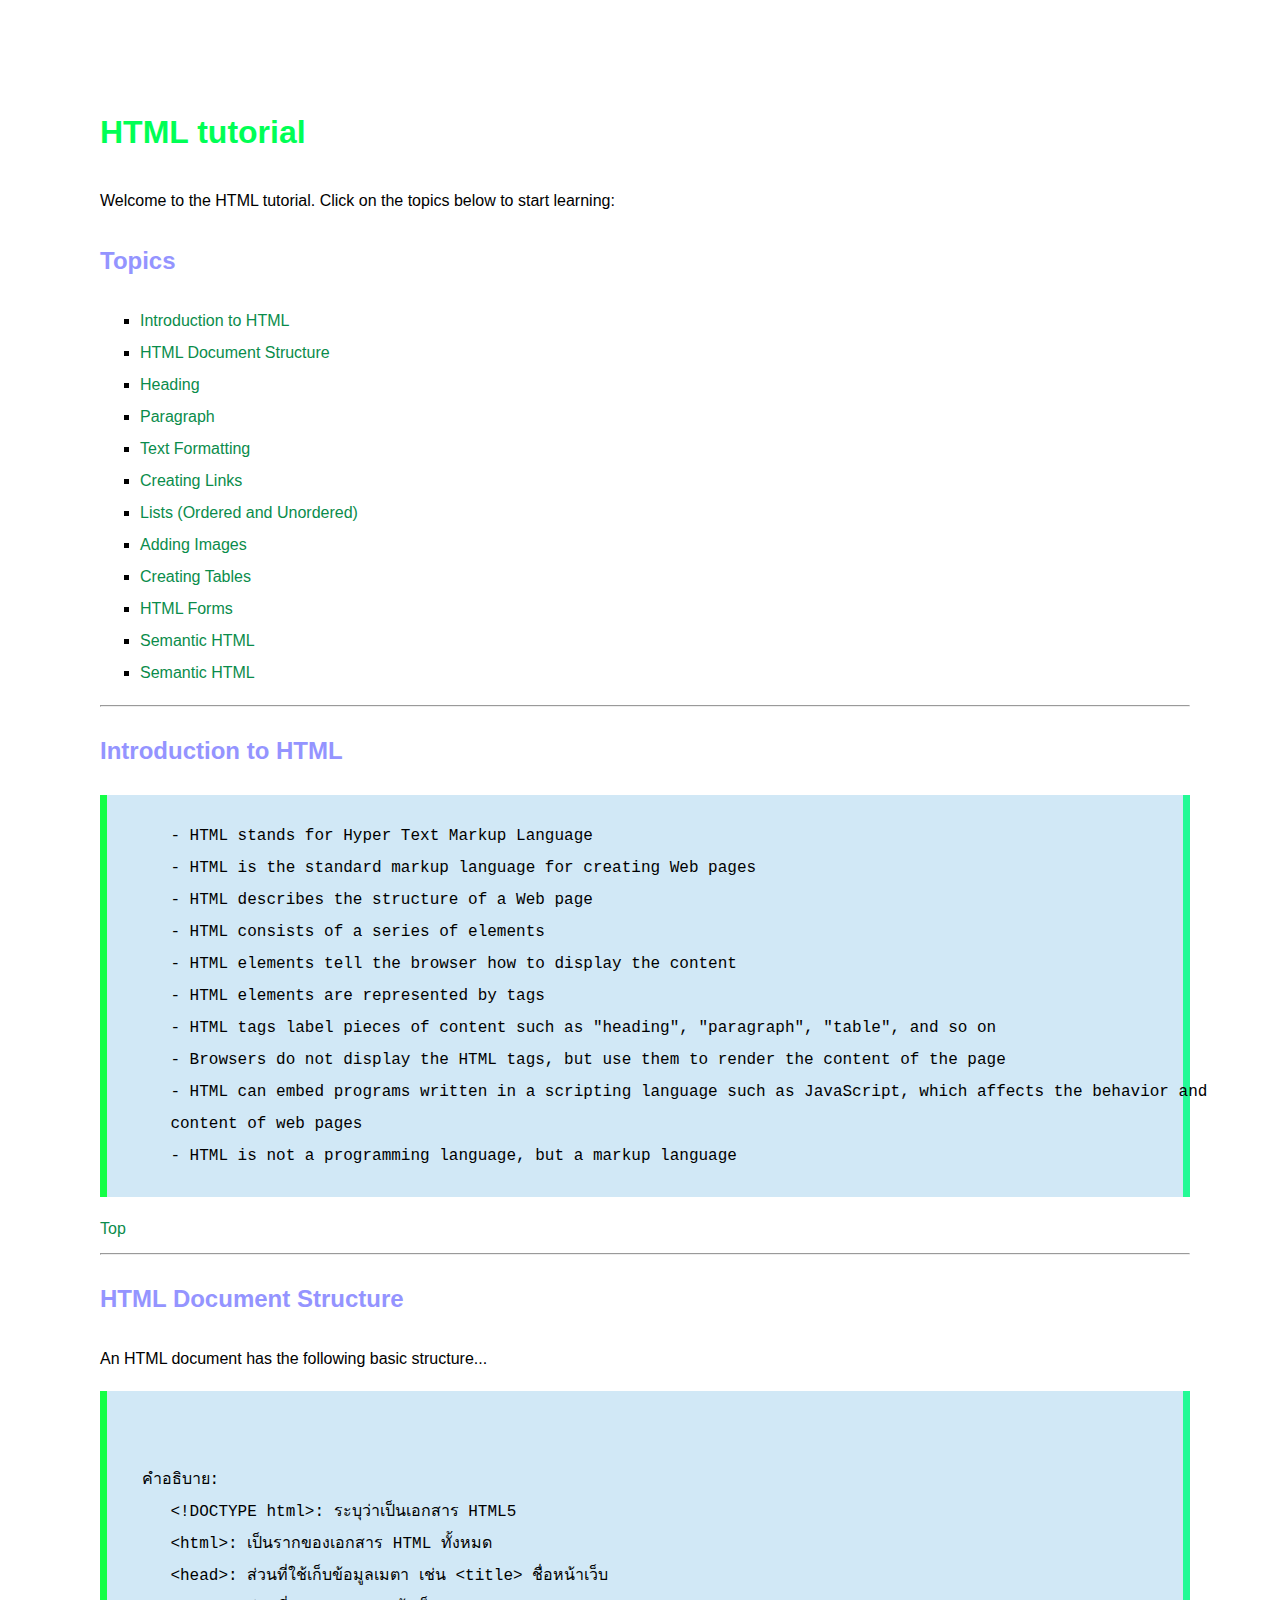
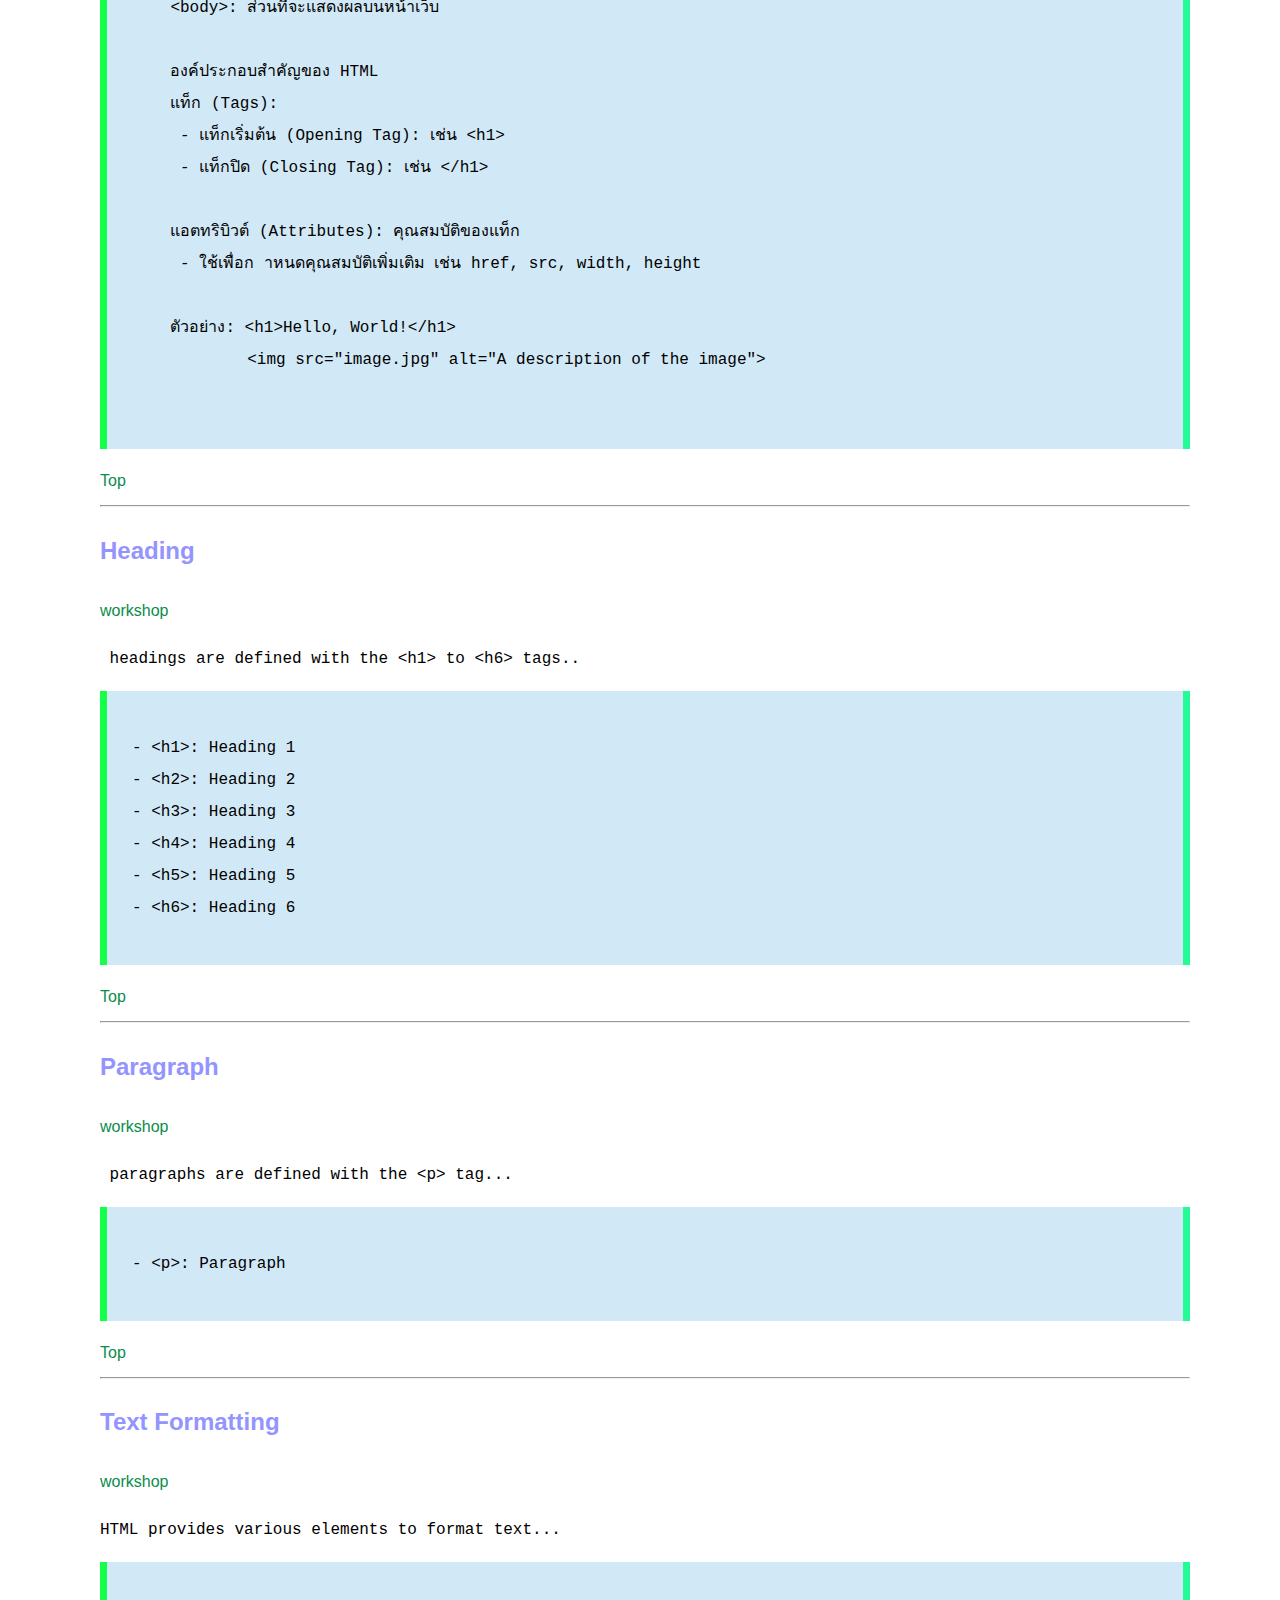
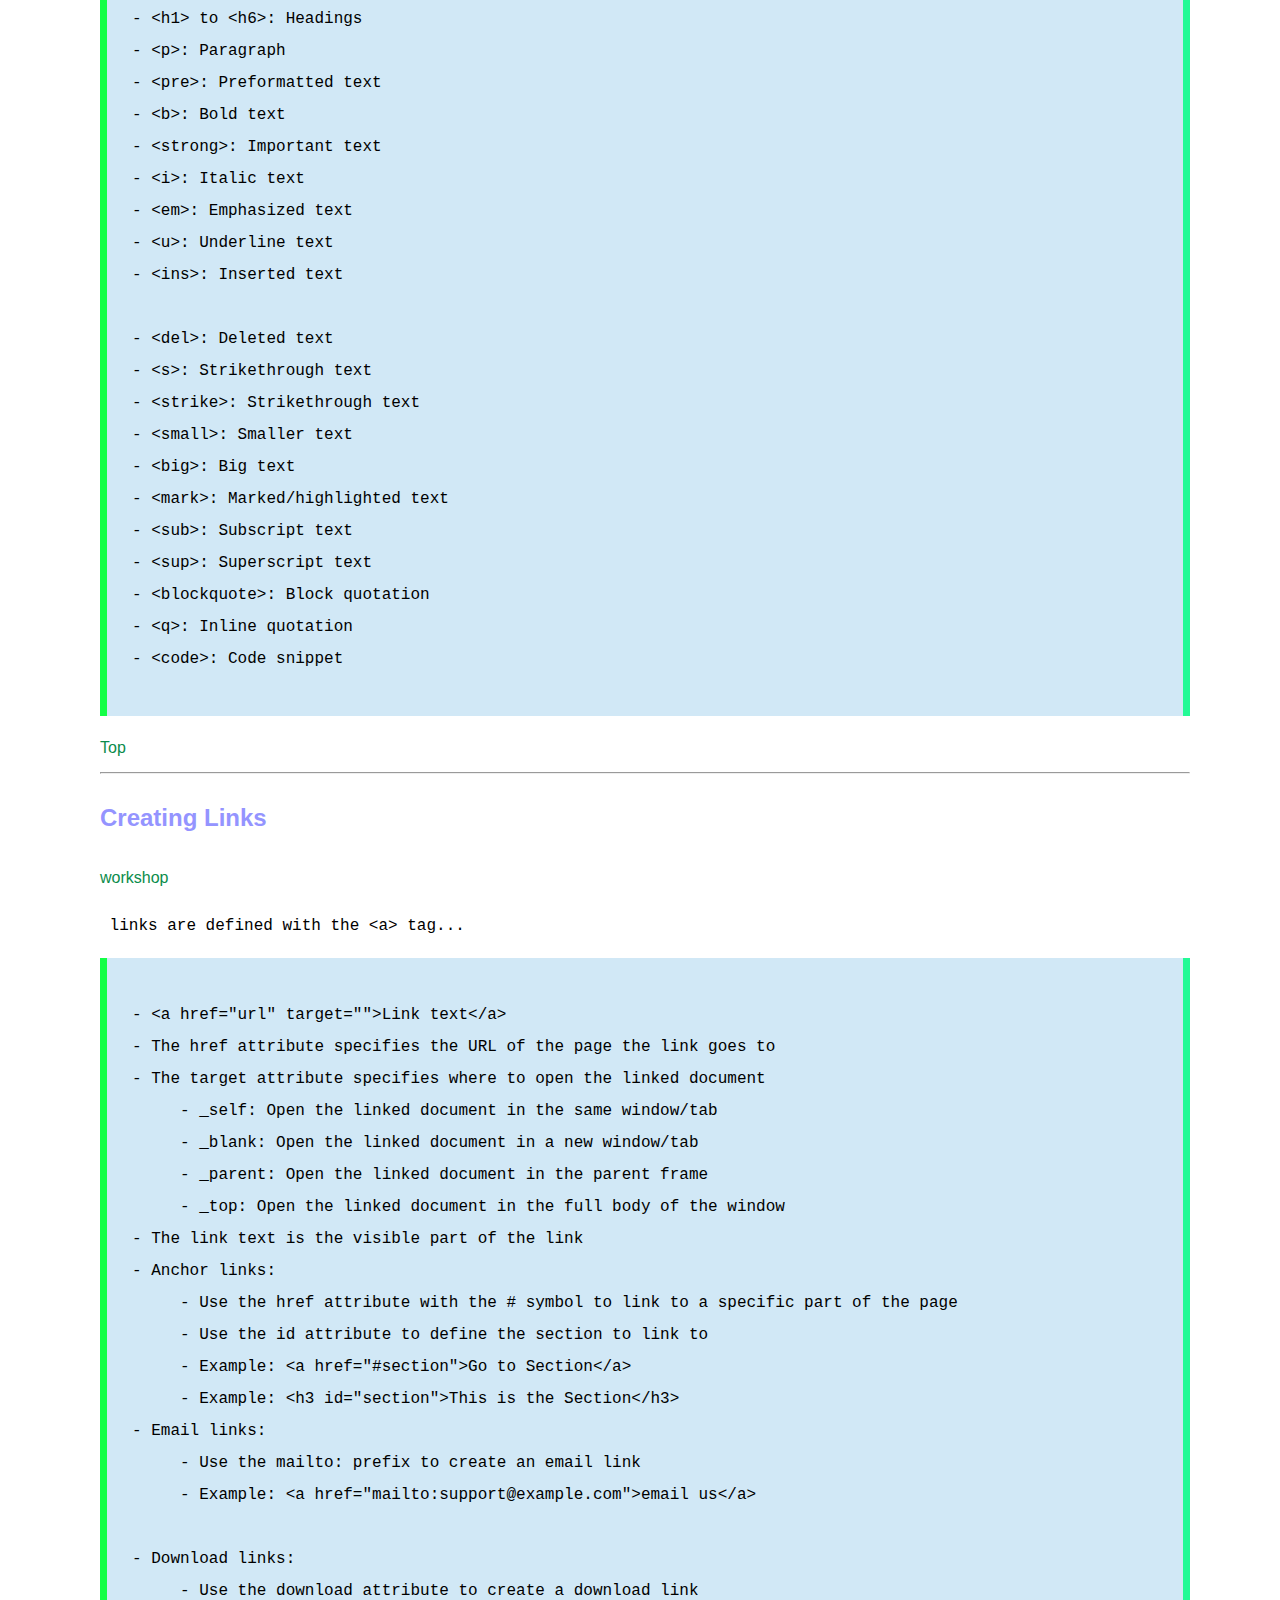
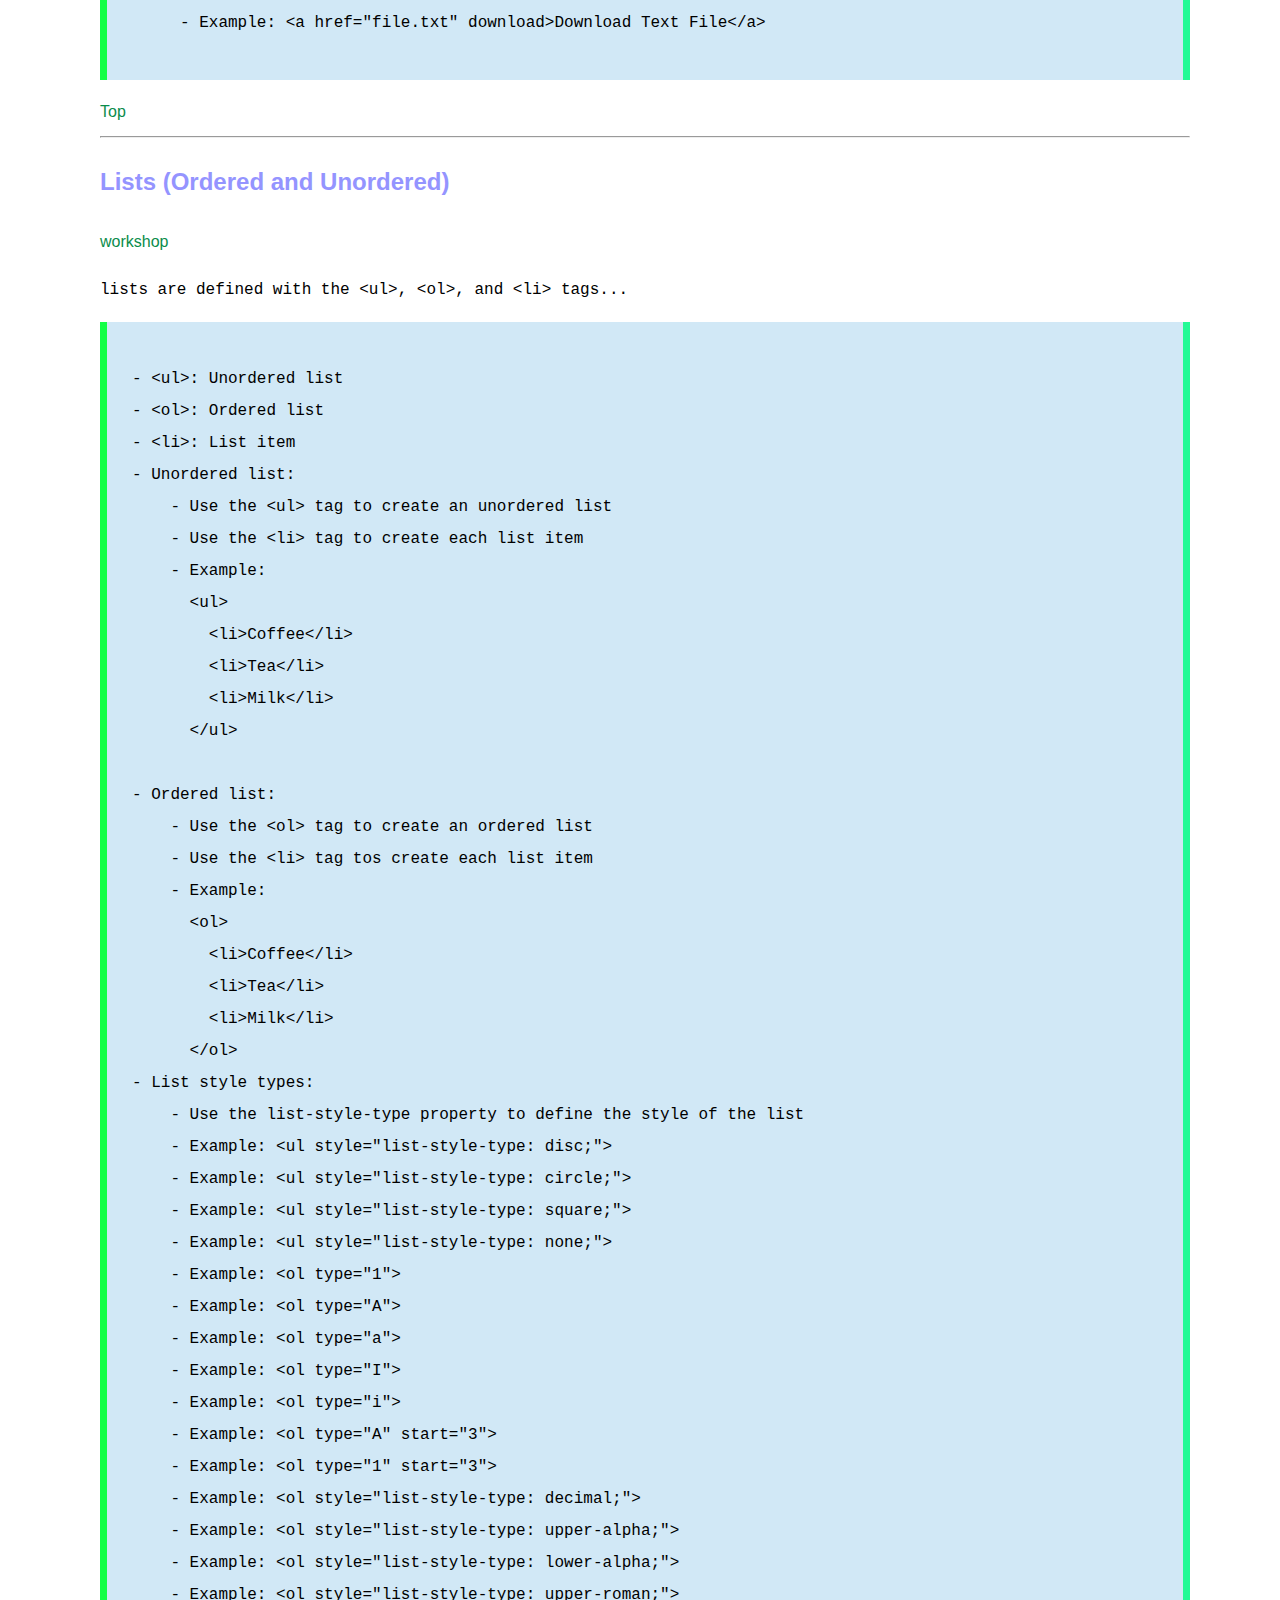
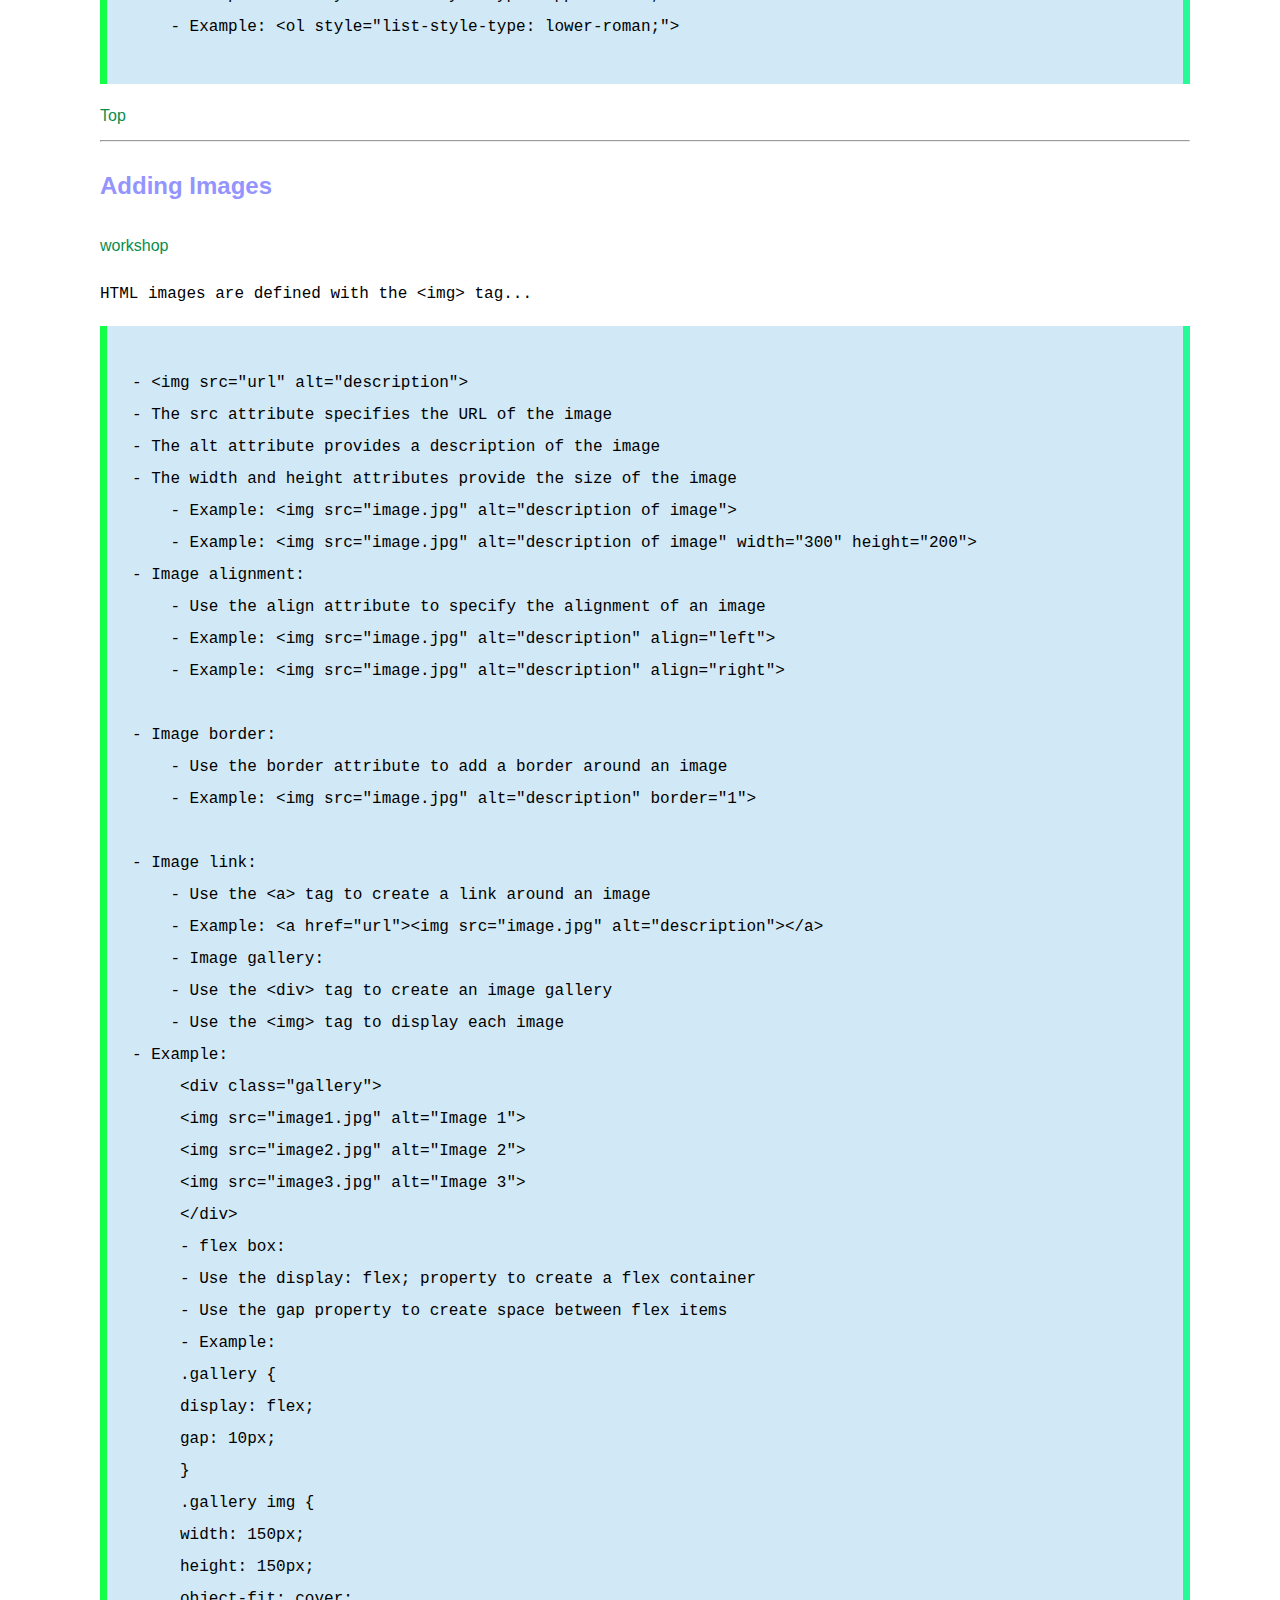
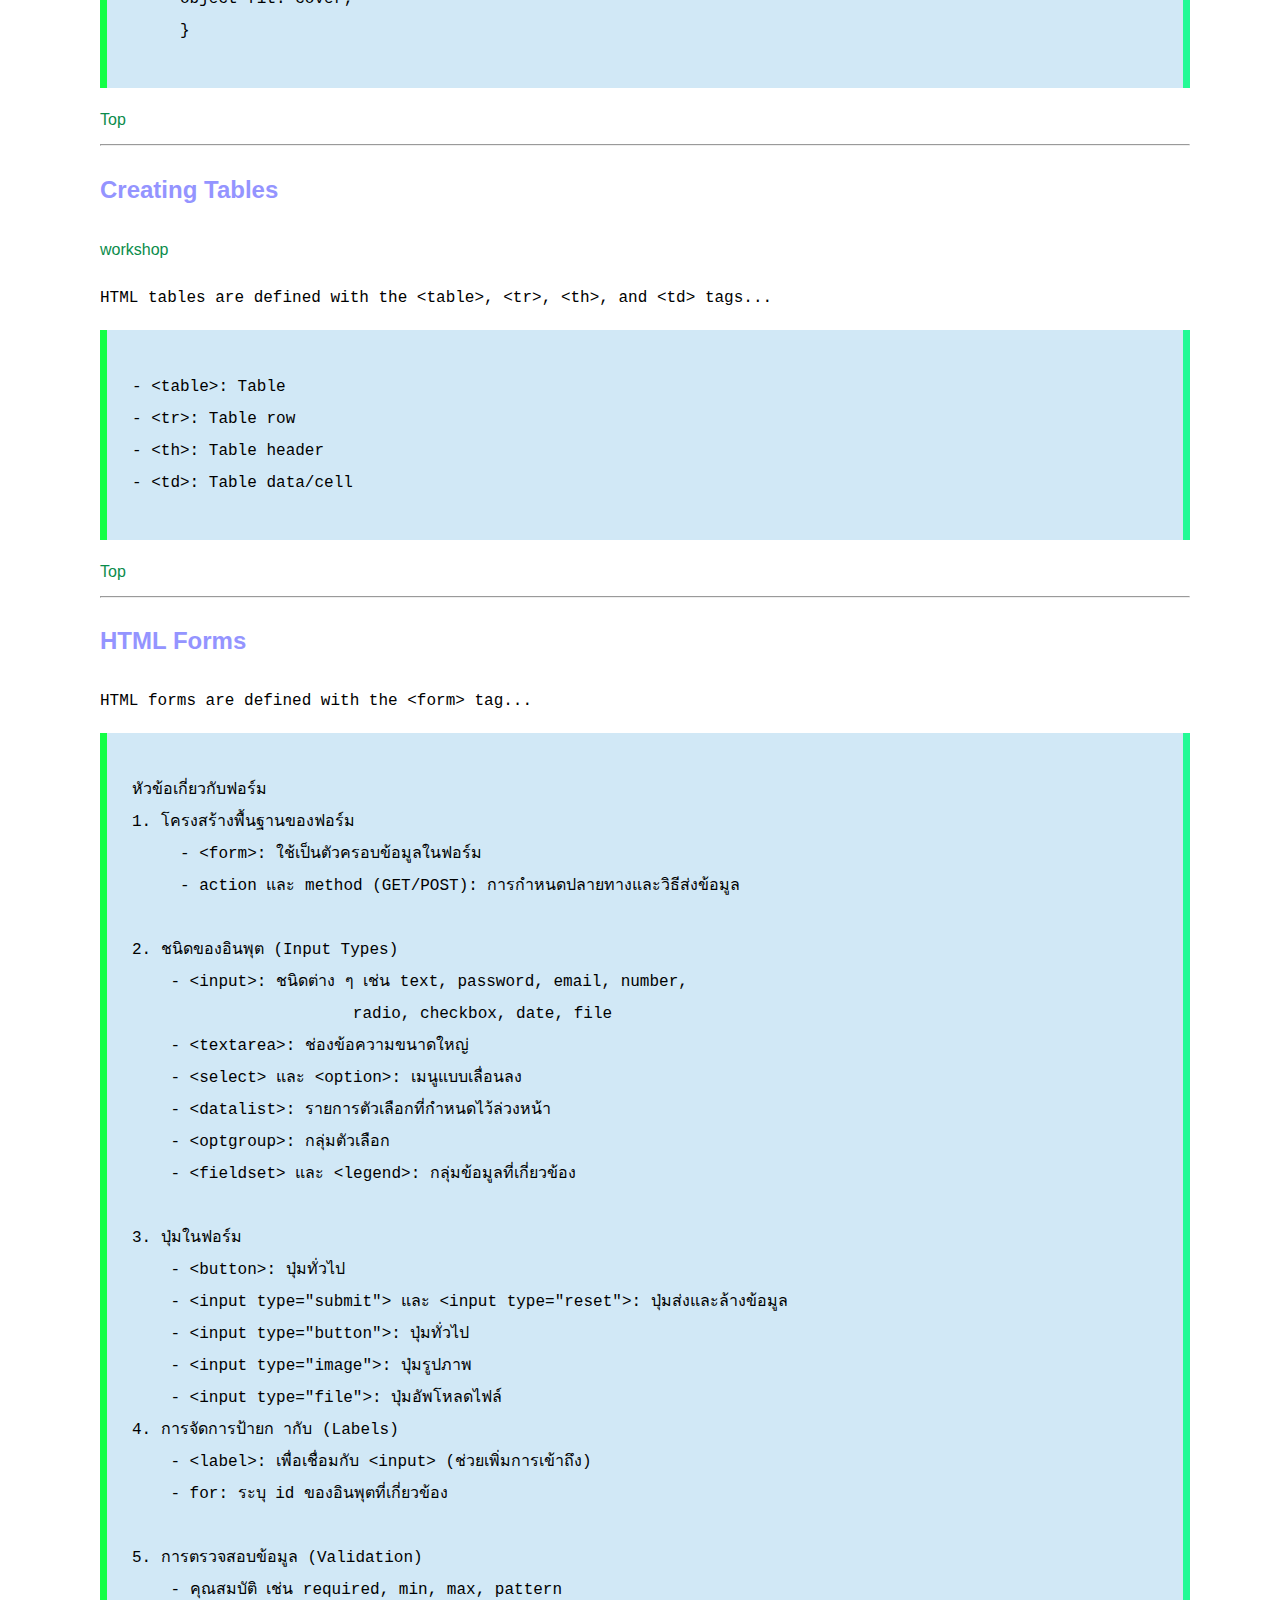
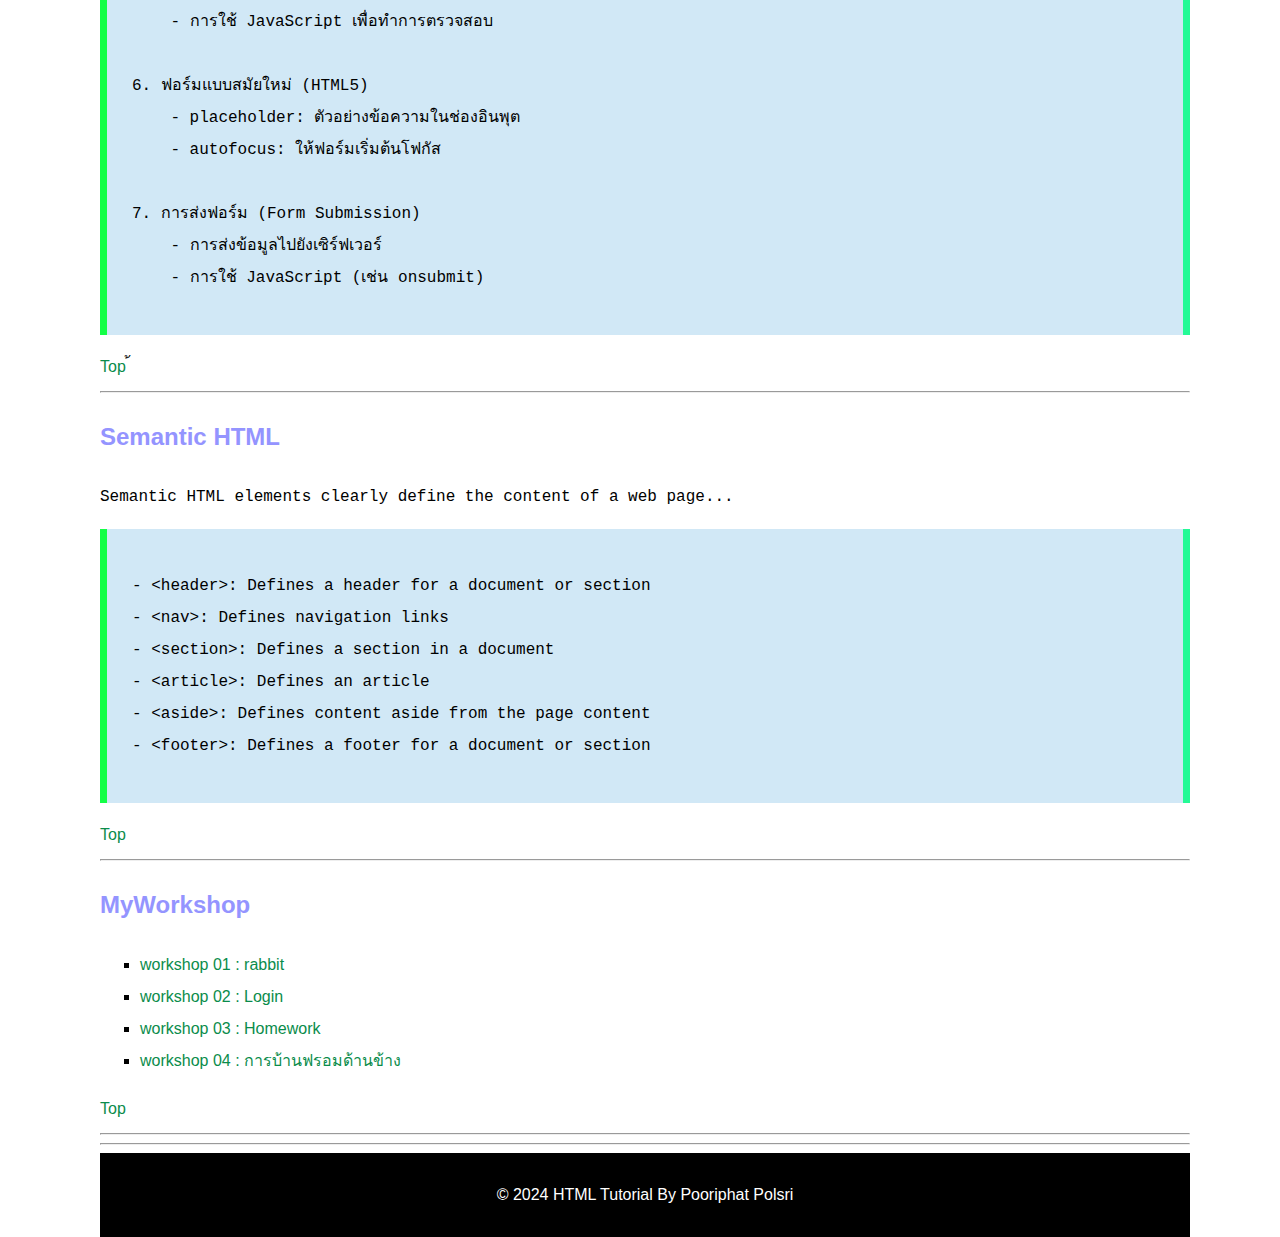
<file: index.html>
<!DOCTYPE html>
<html lang="en">
<head>
    <meta charset="UTF-8">
    <meta name="viewport" content="width=device-width, initial-scale=1.0">
    <title>HTML Tutorials</title>
    <style>
        body {
            font-family :'Segoe UI', Tahoma, Geneva, Verdana, sans-serif;
            margin: 100px 90px 0 100px;
            font-size: 16px; 
            line-height: 2;
        }
        h1{
            color:hsl(140, 100%, 50%);
        }
        h2{
            color:hsl(240, 100%, 79%);
        }
        ul{
            list-style-type: square;
        }
        a{
            text-decoration: none;
            color: hwb(150 4% 45%);
        }
        a:hover {
            text-decoration: underline;
            color: hsl(155, 100%, 58%); 
        }
        pre {
            background-color: rgba(122, 190, 230, 0.349);
            border-left: #14ff47 7px solid; 
            border-right: #24fa96 7px solid; 
            padding: 25px;
        }
        footer{
            background-color: black;
            color:white;
            text-align: center;
            padding-top: 10px;
            padding-bottom :10px;
            font-size: 16px; 
        }
    </style>
</head>
<body>
    <!-- main menu -->
    <h1 style="">HTML tutorial</h1>
    <p>Welcome to the HTML tutorial. Click on the topics below to start learning:</p>
    <h2>Topics</h2>
    <ul>
        <li><a href="#Introduction">Introduction to HTML</a></li>
        <li><a href="#Structure">HTML Document Structure</a></li>
        <li><a href="#Heading">Heading</a></li>
        <li><a href="#Paragraph">Paragraph</a></li>
        <li><a href="#Text_Formatting">Text Formatting</a></li>
        <li><a href="#Creating_Links">Creating Links</a></li>
        <li><a href="#Lists">Lists (Ordered and Unordered)</a></li>
        <li><a href="#Adding">Adding Images</a></li>
        <li><a href="#Creating_Tables">Creating Tables</a></li>
        <li><a href="#HTML">HTML Forms</a></li>
        <li><a href="#Semantic">Semantic HTML</a></li>
        <li><a href="#Myworkshop">Semantic HTML</a></li>
    </ul>
    <hr>
    <!-- Section 1 -->
     <h2 id="Introduction">Introduction to HTML </h2>
    <pre>
    - HTML stands for Hyper Text Markup Language
    - HTML is the standard markup language for creating Web pages
    - HTML describes the structure of a Web page
    - HTML consists of a series of elements
    - HTML elements tell the browser how to display the content
    - HTML elements are represented by tags
    - HTML tags label pieces of content such as "heading", "paragraph", "table", and so on
    - Browsers do not display the HTML tags, but use them to render the content of the page
    - HTML can embed programs written in a scripting language such as JavaScript, which affects the behavior and 
    content of web pages
    - HTML is not a programming language, but a markup language </pre>
    <a href="#">Top</a>
    <hr>
    <!-- Section 2 -->
        <h2 id="Structure">HTML Document Structure</h2>
        <p>An HTML document has the following basic structure... </p>
    <pre><xmp>
 คำอธิบาย: 
    <!DOCTYPE html>: ระบุว่าเป็นเอกสาร HTML5 
    <html>: เป็นรากของเอกสาร HTML ทั้งหมด 
    <head>: ส่วนที่ใช้เก็บข้อมูลเมตา เช่น <title> ชื่อหน้าเว็บ 
    <body>: ส่วนที่จะแสดงผลบนหน้าเว็บ 
 
    องค์ประกอบสำคัญของ HTML 
    แท็ก (Tags): 
     - แท็กเริ่มต้น (Opening Tag): เช่น <h1> 
     - แท็กปิด (Closing Tag): เช่น </h1> 
 
    แอตทริบิวต์ (Attributes): คุณสมบัติของแท็ก 
     - ใช้เพื่อก าหนดคุณสมบัติเพิ่มเติม เช่น href, src, width, height 
      
    ตัวอย่าง: <h1>Hello, World!</h1> 
            <img src="image.jpg" alt="A description of the image">   
    </xmp></pre>
    <a href="#">Top</a>
    <hr>

<!-- Section 3 -->
<h2 id="Heading">Heading</h2>
<a href="W03_01_heading.html">workshop</a>
<p><xmp> headings are defined with the <h1> to <h6> tags..</xmp></p>

<pre><xmp>- <h1>: Heading 1
- <h2>: Heading 2
- <h3>: Heading 3
- <h4>: Heading 4
- <h5>: Heading 5
- <h6>: Heading 6</xmp></pre>
<a href="#">Top</a>
<hr>

<!-- Section 4 -->
<h2 id="Paragraph">Paragraph</h2>
<a href="">workshop</a>
<p><xmp> paragraphs are defined with the <p> tag...</xmp></p>
 <pre><xmp>- <p>: Paragraph</xmp></pre>
 <a href="#">Top</a>
<hr>

<!-- Section 5 -->
 <h2 id="Text_Formatting">Text Formatting</h2>
<a href="W04_01_formatting.html">workshop</a>
<p><xmp>HTML provides various elements to format text...</xmp></p>
 
<pre><xmp>- <h1> to <h6>: Headings
- <p>: Paragraph
- <pre>: Preformatted text
- <b>: Bold text
- <strong>: Important text      
- <i>: Italic text
- <em>: Emphasized text
- <u>: Underline text
- <ins>: Inserted text

- <del>: Deleted text
- <s>: Strikethrough text
- <strike>: Strikethrough text
- <small>: Smaller text
- <big>: Big text
- <mark>: Marked/highlighted text
- <sub>: Subscript text
- <sup>: Superscript text
- <blockquote>: Block quotation
- <q>: Inline quotation
- <code>: Code snippet</xmp></pre>
<a href="#">Top</a>
<hr>

<!-- Section 6 -->
<h2 id="Creating_Links">Creating Links</h2>
<a href="W05_01_Link.html">workshop</a>
<p><xmp> links are defined with the <a> tag...</xmp></p>
 <pre><xmp>- <a href="url" target="">Link text</a>
- The href attribute specifies the URL of the page the link goes to
- The target attribute specifies where to open the linked document
     - _self: Open the linked document in the same window/tab
     - _blank: Open the linked document in a new window/tab
     - _parent: Open the linked document in the parent frame
     - _top: Open the linked document in the full body of the window
- The link text is the visible part of the link
- Anchor links:
     - Use the href attribute with the # symbol to link to a specific part of the page
     - Use the id attribute to define the section to link to
     - Example: <a href="#section">Go to Section</a>
     - Example: <h3 id="section">This is the Section</h3>
- Email links:
     - Use the mailto: prefix to create an email link
     - Example: <a href="mailto:support@example.com">email us</a>

- Download links:
     - Use the download attribute to create a download link
     - Example: <a href="file.txt" download>Download Text File</a></xmp></pre>
<a href="#">Top</a>
<hr>

<!-- Section 7 -->
 <h2 id="Lists">Lists (Ordered and Unordered)</h2>
<a href="W06_01_">workshop</a>
<p><xmp>lists are defined with the <ul>, <ol>, and <li> tags...</xmp></p>
 <pre><xmp>- <ul>: Unordered list
- <ol>: Ordered list
- <li>: List item
- Unordered list:
    - Use the <ul> tag to create an unordered list
    - Use the <li> tag to create each list item
    - Example:
      <ul>
        <li>Coffee</li>
        <li>Tea</li>
        <li>Milk</li>
      </ul>

- Ordered list:
    - Use the <ol> tag to create an ordered list
    - Use the <li> tag tos create each list item
    - Example:
      <ol>
        <li>Coffee</li>
        <li>Tea</li>
        <li>Milk</li>
      </ol>
- List style types:
    - Use the list-style-type property to define the style of the list
    - Example: <ul style="list-style-type: disc;">
    - Example: <ul style="list-style-type: circle;">
    - Example: <ul style="list-style-type: square;">
    - Example: <ul style="list-style-type: none;">
    - Example: <ol type="1">
    - Example: <ol type="A">
    - Example: <ol type="a">
    - Example: <ol type="I">
    - Example: <ol type="i">
    - Example: <ol type="A" start="3">
    - Example: <ol type="1" start="3">
    - Example: <ol style="list-style-type: decimal;">
    - Example: <ol style="list-style-type: upper-alpha;">
    - Example: <ol style="list-style-type: lower-alpha;">
    - Example: <ol style="list-style-type: upper-roman;">
    - Example: <ol style="list-style-type: lower-roman;"></xmp></pre>
<a href="#">Top</a>
<hr>

<!-- Section 8 -->
 <h2 id="Adding">Adding Images</h2>
<a href="W07_image.html">workshop</a>
<p><xmp>HTML images are defined with the <img> tag...</xmp></p>
<pre><xmp>- <img src="url" alt="description">
- The src attribute specifies the URL of the image
- The alt attribute provides a description of the image
- The width and height attributes provide the size of the image
    - Example: <img src="image.jpg" alt="description of image">
    - Example: <img src="image.jpg" alt="description of image" width="300" height="200">
- Image alignment:
    - Use the align attribute to specify the alignment of an image
    - Example: <img src="image.jpg" alt="description" align="left">
    - Example: <img src="image.jpg" alt="description" align="right">
     
- Image border:
    - Use the border attribute to add a border around an image
    - Example: <img src="image.jpg" alt="description" border="1">
     
- Image link:
    - Use the <a> tag to create a link around an image
    - Example: <a href="url"><img src="image.jpg" alt="description"></a>
    - Image gallery:
    - Use the <div> tag to create an image gallery
    - Use the <img> tag to display each image
- Example:
     <div class="gallery">
     <img src="image1.jpg" alt="Image 1">
     <img src="image2.jpg" alt="Image 2">
     <img src="image3.jpg" alt="Image 3">
     </div>
     - flex box:
     - Use the display: flex; property to create a flex container
     - Use the gap property to create space between flex items
     - Example:
     .gallery {
     display: flex;
     gap: 10px;
     }
     .gallery img {
     width: 150px;
     height: 150px;
     object-fit: cover;
     }</xmp></pre>

<a href="#">Top</a>
<hr>

<!-- Section 9 -->
 <h2 id="Creating_Tables">Creating Tables</h2>
<a href="">workshop</a>
<p><xmp>HTML tables are defined with the <table>, <tr>, <th>, and <td> tags...</xmp></p>
 <pre><xmp>- <table>: Table
- <tr>: Table row
- <th>: Table header
- <td>: Table data/cell</xmp></pre>
<a href="#">Top</a>
<hr>

<!-- Section 10 -->
<h2 id="HTML">HTML Forms</h2>
<p><xmp>HTML forms are defined with the <form> tag...</xmp></p>
 <pre><xmp>หัวข้อเกี่ยวกับฟอร์ม
1. โครงสร้างพื้นฐานของฟอร์ม
     - <form>: ใช้เป็นตัวครอบข้อมูลในฟอร์ม
     - action และ method (GET/POST): การกำหนดปลายทางและวิธีส่งข้อมูล

2. ชนิดของอินพุต (Input Types)
    - <input>: ชนิดต่าง ๆ เช่น text, password, email, number,
                       radio, checkbox, date, file
    - <textarea>: ช่องข้อความขนาดใหญ่
    - <select> และ <option>: เมนูแบบเลื่อนลง
    - <datalist>: รายการตัวเลือกที่กำหนดไว้ล่วงหน้า
    - <optgroup>: กลุ่มตัวเลือก
    - <fieldset> และ <legend>: กลุ่มข้อมูลที่เกี่ยวข้อง

3. ปุ่มในฟอร์ม
    - <button>: ปุ่มทั่วไป
    - <input type="submit"> และ <input type="reset">: ปุ่มส่งและล้างข้อมูล
    - <input type="button">: ปุ่มทั่วไป
    - <input type="image">: ปุ่มรูปภาพ
    - <input type="file">: ปุ่มอัพโหลดไฟล์
4. การจัดการป้ายก ากับ (Labels)
    - <label>: เพื่อเชื่อมกับ <input> (ช่วยเพิ่มการเข้าถึง)
    - for: ระบุ id ของอินพุตที่เกี่ยวข้อง

5. การตรวจสอบข้อมูล (Validation)
    - คุณสมบัติ เช่น required, min, max, pattern
    - การใช้ JavaScript เพื่อทำการตรวจสอบ

6. ฟอร์มแบบสมัยใหม่ (HTML5)
    - placeholder: ตัวอย่างข้อความในช่องอินพุต
    - autofocus: ให้ฟอร์มเริ่มต้นโฟกัส

7. การส่งฟอร์ม (Form Submission)
    - การส่งข้อมูลไปยังเซิร์ฟเวอร์
    - การใช้ JavaScript (เช่น onsubmit)</xmp></pre>
<a href="#">Top</a>
้<hr>

<!-- Section 11 -->
<h2 id="Semantic">Semantic HTML</h2>
<p><xmp>Semantic HTML elements clearly define the content of a web page...</xmp></p>
<pre><xmp>- <header>: Defines a header for a document or section
- <nav>: Defines navigation links
- <section>: Defines a section in a document
- <article>: Defines an article
- <aside>: Defines content aside from the page content
- <footer>: Defines a footer for a document or section</xmp></pre>
<a href="#">Top</a>
<hr>

<h2 id="MyWorkshop">MyWorkshop </h2>
<ul>
    <li>
        <a href="">workshop 01 : rabbit</a>
    </li>
    <li>
        <a href="">workshop 02 : Login</a>
    </li>
    <li> 
        <a href="W08_01_html Tutorial.html">workshop 03 : Homework</a>
    </li>   
    <li> 
        <a href="W11_01_webBlog.html">workshop 04 : การบ้านฟรอมด้านข้าง</a>
    </li>   
</ul>
    
<a href="#">Top</a>
<hr>

<a href="https://www.w3schools.com/"</p>
    <hr>
    <footer>
        <p>&copy; 2024 HTML Tutorial By Pooriphat Polsri</p>
    </footer>

<!-- Pooriphat polsri 674230022 67/43-->
</body>
</html>
</file>
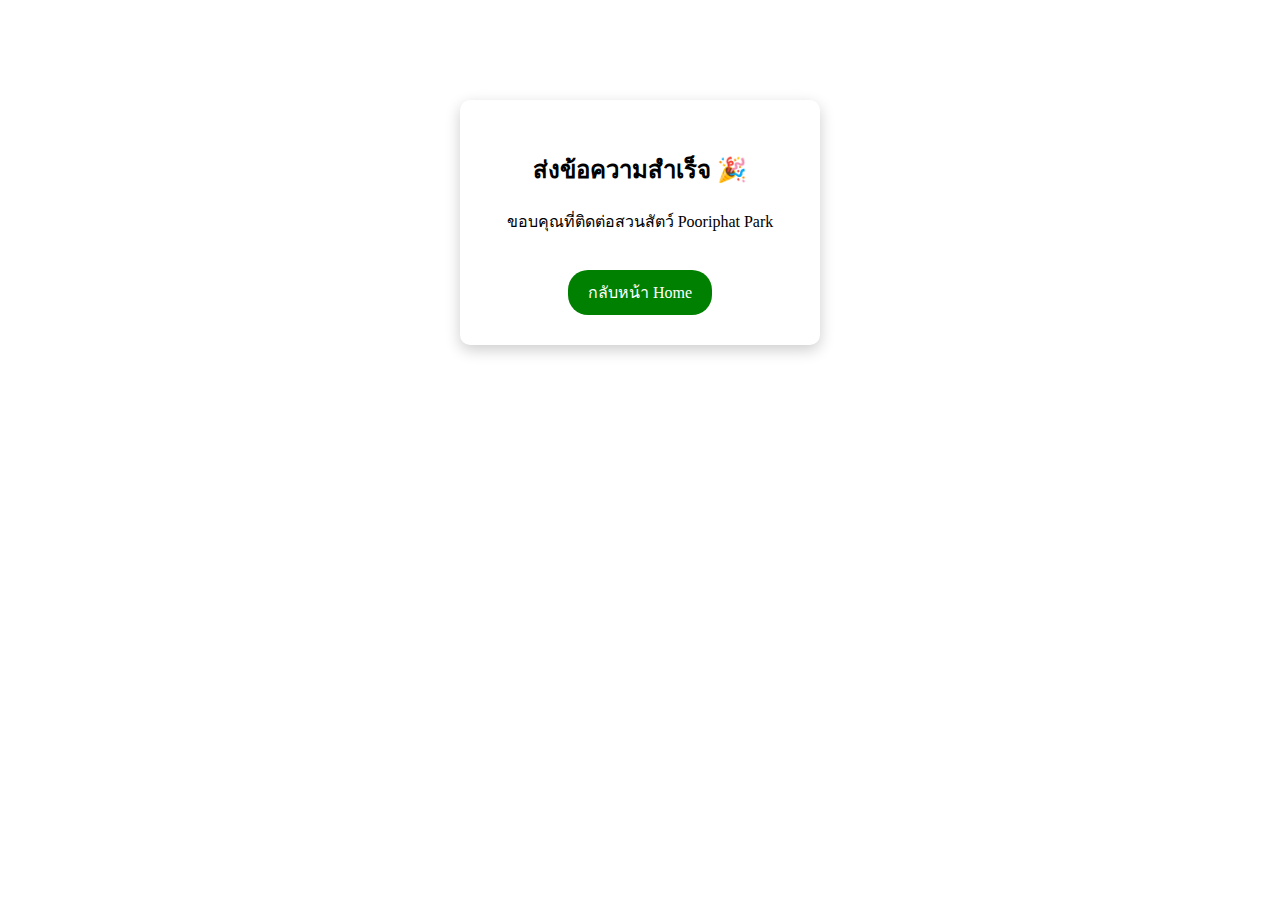
<file: Contract1.html>
<!DOCTYPE html>
<html>

<head>
<title>สำเร็จ</title>

<style>

body{
text-align:center;
font-family:Poppins;
margin-top:100px;
}

.success{
background:white;
width:300px;
margin:auto;
padding:30px;
border-radius:10px;
box-shadow:0 5px 15px rgba(0,0,0,0.2);
}

a{
display:inline-block;
margin-top:20px;
text-decoration:none;
background:green;
color:white;
padding:10px 20px;
border-radius:20px;
}

</style>

</head>

<body>

<div class="success">

<h2>ส่งข้อความสำเร็จ 🎉</h2>
<p>ขอบคุณที่ติดต่อสวนสัตว์ Pooriphat Park</p>

<a href="Home.html">กลับหน้า Home</a>

</div>

</body>
</html>
</file>
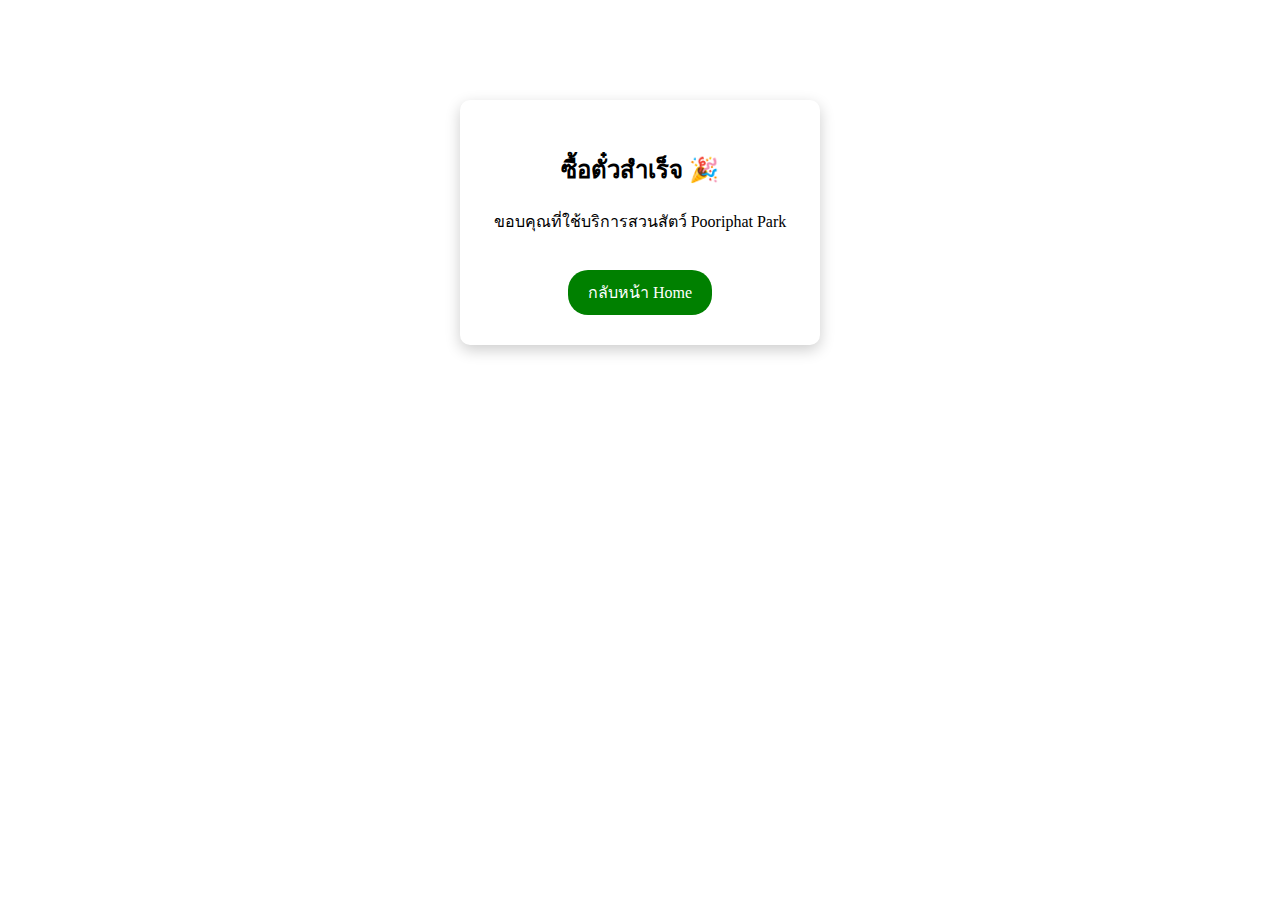
<file: Success.html>
<!DOCTYPE html>
<html>

<head>
<title>สำเร็จ</title>

<style>

body{
text-align:center;
font-family:Poppins;
margin-top:100px;
}

.success{
background:white;
width:300px;
margin:auto;
padding:30px;
border-radius:10px;
box-shadow:0 5px 15px rgba(0,0,0,0.2);
}

a{
display:inline-block;
margin-top:20px;
text-decoration:none;
background:green;
color:white;
padding:10px 20px;
border-radius:20px;
}

</style>

</head>

<body>

<div class="success">

<h2>ซื้อตั๋วสำเร็จ 🎉</h2>
<p>ขอบคุณที่ใช้บริการสวนสัตว์ Pooriphat Park</p>

<a href="Home.html">กลับหน้า Home</a>

</div>

</body>
</html>
</file>
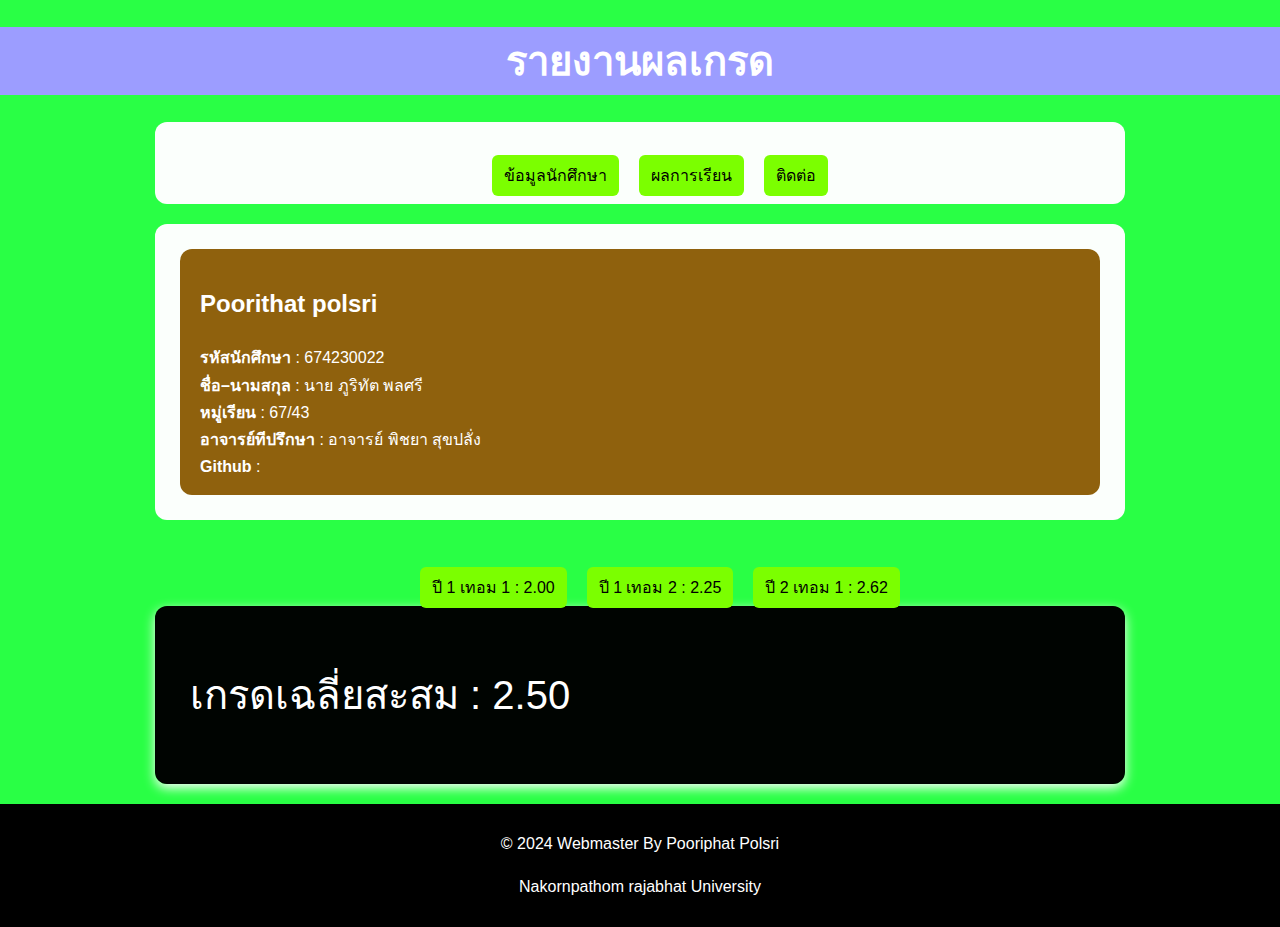
<file: Test01.html>
<!DOCTYPE html>
<html lang="th">

<head>
    <meta charset="UTF-8">
    <meta name="viewport" content="width=device-width, initial-scale=1.0">
    <title>Test1</title>
    <style>
        body {
            font-family: 'Segoe UI', Tahoma, Geneva, Verdana, sans-serif;
            margin: 0;
            padding: 0;
            background-color: rgb(41, 255, 69);
            line-height: 1.7;
        }

        .container {
            max-width: 900px;

            margin: 0px auto 20px;
        }

        h1 {
            text-align: center;
            background-color: rgb(156, 157, 255);
            font-size: 40px;
            color: white;
            font-weight: bold;

        }


        .card {
            background-color: rgba(255, 255, 255, 0.986);
            border-radius: 12px;
            padding: 15px 35px;
            margin-bottom: 20px;
            margin: 0px auto 20px;
            max-width: 900px;

        }

        .card-1 {
            background-color: rgb(143, 97, 13);
            border-radius: 12px;
            padding: 15px 20px;
            margin-bottom: 20px;
            margin: 10px -10px;
            color: white;
            font-size: 16px;

        }
        .card-2 {
            display: flex;
            list-style: none;
            gap: 20px;
            margin: 0px;
            justify-content: center;
            font-size: 24px;
        }
        .card-2 ul {
            display: flex;
            list-style: none;
            gap: 20px;
            margin: 0px;
            justify-content: center;
        }
        .card-2 li {
            margin-top: 25px;
            transition: transform 0.3;
        }

        .card-2 li:hover {
            transform: translate(-5px);
        }
        .card-2 a {
            text-decoration: none;
            color: rgb(0, 0, 0);
            font-size: 16px;
            background-color: rgb(123, 255, 0);

            padding: 12px 12px;

            border-radius: 6px;
        }

        .card-2 a:hover {
            box-shadow: 0 4px 12px rgb(0, 0, 0);
            color: rgb(0, 0, 0);
        }

        .list-menu ul {
            display: flex;
            list-style: none;
            gap: 20px;
            margin: 0px;
            justify-content: center;
        }

        .list-menu li {
            margin-top: 25px;
            transition: transform 0.3;
        }

        .list-menu li:hover {
            transform: translate(-5px);
        }

        .list-menu a {
            text-decoration: none;
            color: rgb(0, 0, 0);
            font-size: 16px;
            background-color: rgb(123, 255, 0);

            padding: 12px 12px;

            border-radius: 6px;
        }

        .list-menu a:hover {
            background-color: rgb(255, 112, 46);
            color: white;
            border-radius: 10px;
        }

        .card :hover {
            transform: translate(-7px);
        }

        footer {
            background-color: black;
            color: white;
            text-align: center;
            padding-top: 10px;
            padding-bottom: 10px;
            font-size: 16px;
        }
        .card-3 {
            background-color: rgba(0, 0, 0, 0.986);
            border-radius: 12px;
            padding: 15px 35px;
            margin-bottom: 20px;
            margin: 0px auto 20px;
            max-width: 900px;
            color: white;
            box-shadow: 0 4px 12px rgb(255, 255, 255);

        }
        
    </style>

</head>

<body>
    <h1>รายงานผลเกรด</h1>
    <div class="container">

        


    </div>
    <div class="card">
        <div class="list-menu">
            <ul>
                <li><a href="#s1">ข้อมูลนักศึกษา</a></li>
                <li><a href="#s2">ผลการเรียน</a></li>
                <li><a href="#s3">ติดต่อ</a></li>

            </ul>
        </div>
</div>
        <div class="card">
            
            <div class="card-1">
                
                <h2>Poorithat polsri</h2>
                <span style="font-weight: bold;">รหัสนักศึกษา</span> <span> : 674230022 </span><br>
                <span style="font-weight: bold;">ชื่อ–นามสกุล</span> <span> : นาย ภูริทัต พลศรี </span><br>
                <span style="font-weight: bold;">หมู่เรียน</span> <span> : 67/43 </span><br>
                <span style="font-weight: bold;">อาจารย์ทีปรึกษา</span> <span> : อาจารย์ พิชยา สุขปลั่ง </span><br>
                <span style="font-weight: bold;">Github</span> <span> : </span><br>

            </div>
        

    </div>
    <div class="card-2">

        <ul>
                <li><a href="#s1">ปี 1 เทอม 1 : 2.00</a></li>
                <li><a href="#s2">ปี 1 เทอม 2 : 2.25</a></li>
                <li><a href="#s3">ปี 2 เทอม 1 : 2.62</a></li>

            </ul>


    </div>
    <div class="card-3">
        <p style="font-size: 40px;">เกรดเฉลี่ยสะสม : 2.50</p>
    </div>


    <footer>
        <p>&copy; 2024 Webmaster By Pooriphat Polsri</p>
        <p>Nakornpathom rajabhat University</p>
    </footer>
</body>
</file>
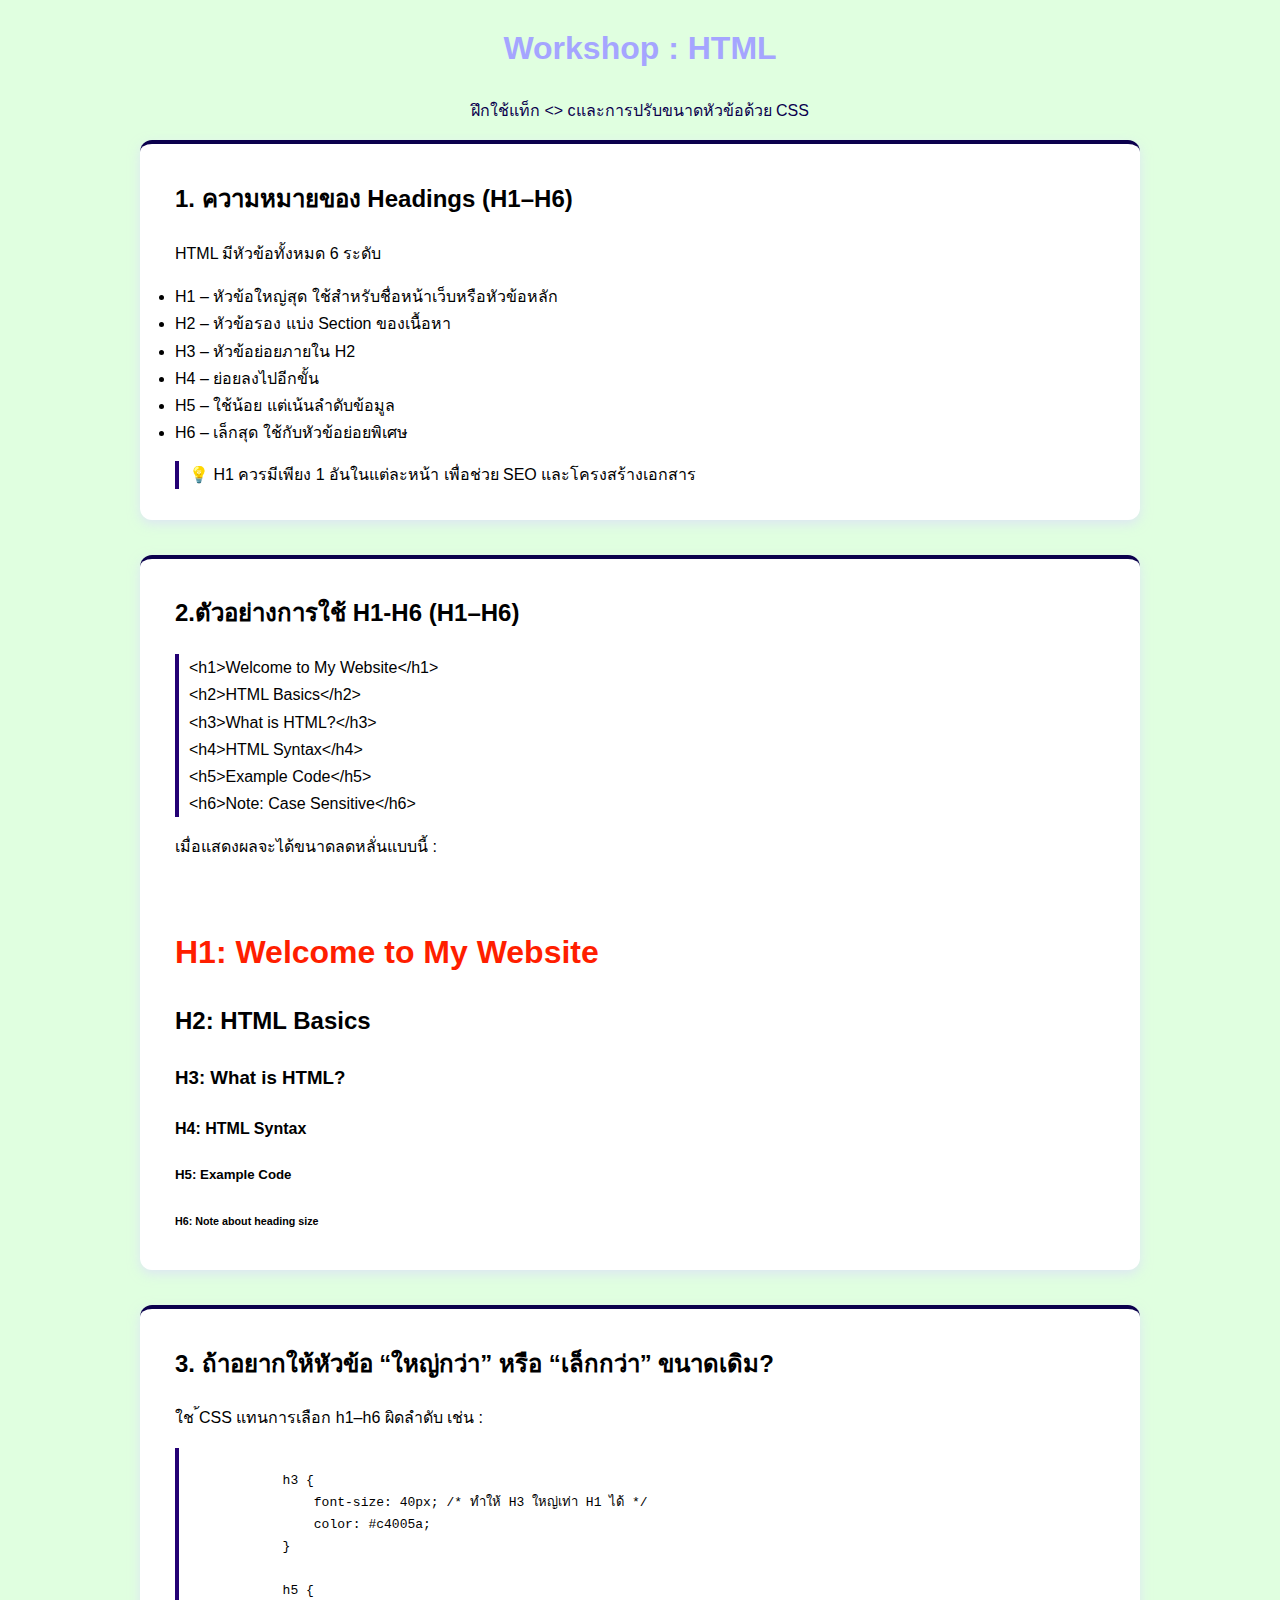
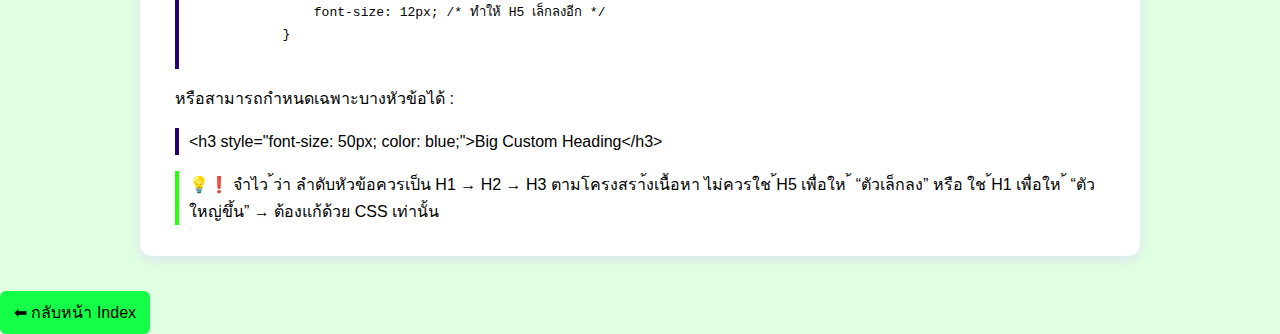
<file: W03_01_heading.html>
<!DOCTYPE html>
<html lang="en">
<head>
    <meta charset="UTF-8">
    <meta name="viewport" content="width=device-width, initial-scale=1.0">
    <title>Heading_workshop</title>
    <style>
        body{
            font-family: 'Segoe UI', Tahoma, Geneva, Verdana, sans-serif;
            margin: 0;
            padding: 0;
            background-color: rgb(224, 255, 224);
            line-height: 1.7;
        }
    
        .container {
            max-width: 1000px;
            margin: 0 auto;
        }
    
        
        h1 {
            color: rgb(165, 165, 255);
            text-align: center;
        }
    
        .subtitle {
            text-align: center;
            color: rgb(11, 0, 77);
        }
    
        .card {
            background-color: #ffffff;
            border-radius: 12px;
            padding: 15px 35px;
            box-shadow: 0 4px 12px rgba(219, 213, 255, 0.596);
            border-top: 4px solid rgb(11, 0, 77);
            margin-bottom: 35px;
        }
    
        .note {
            border-left: 4px solid hsl(258, 98%, 23%);
            padding-left: 10px;
            color: rgb(0, 0, 0);
            margin-top: 15px;
        }
    
        footer{
            background-color: rgb(204, 255, 191);
            text-align: left;
            padding: 10px;
            font-size: 16px;
        }
    
        
        .card h1 {
            color: rgb(255, 30, 0);
            text-align: left;
        }
        .note_new {
            border-left: 4px solid hsl(113, 100%, 52%);
            padding-left: 10px;
            color: rgb(0, 0, 0);
            margin-top: 15px;
}
.back-btn {
    display: inline-block;
    padding: 8px 14px;
    background: #14ff47;
    color: black;
    border-radius: 6px;
    text-decoration: none;
}

.back-btn:hover {
    background: #0edb3d;
}


    </style>
    



</head>
<body>
    <div class="container">
        <h1>Workshop : HTML </h1>
        <p class="subtitle">ฝึกใช้แท็ก &lt;&gt; <hr6>cและการปรับขนาดหัวข้อด้วย CSS</hr6></p>
        <!-- Section 1 -->
        <section class="card">
            <h2>1. ความหมายของ Headings (H1–H6) </h2>
            <p>HTML มีหัวข้อทั้งหมด 6 ระดับ </p>
            <ui>
                <li>H1 – หัวข้อใหญ่สุด ใช้สำหรับชื่อหน้าเว็บหรือหัวข้อหลัก</li>
                <li>H2 – หัวข้อรอง แบ่ง Section ของเนื้อหา</li>
                <li>H3 – หัวข้อย่อยภายใน H2</li>
                <li>H4 – ย่อยลงไปอีกขั้น</li>
                <li>H5 – ใช้น้อย แต่เน้นลำดับข้อมูล</li>
                <li>H6 – เล็กสุด ใช้กับหัวข้อย่อยพิเศษ</li>
            </ui>
            <p class="note">💡
                 H1 ควรมีเพียง 1 อันในแต่ละหน้า เพื่อช่วย SEO และโครงสร้างเอกสาร 
            </p>
        </section>
        
        
        
        <!-- Section 2 -->
        <section class="card">
            <h2>2.ตัวอย่างการใช้ H1-H6 (H1–H6) </h2>
            
        
         
            <p class="note">
                &lt;h1&gt;Welcome to My Website&lt;/h1&gt;<br>
                &lt;h2&gt;HTML Basics&lt;/h2&gt;<br>
                &lt;h3&gt;What is HTML?&lt;/h3&gt;<br>
                &lt;h4&gt;HTML Syntax&lt;/h4&gt;<br>
                &lt;h5&gt;Example Code&lt;/h5&gt;<br>
                &lt;h6&gt;Note: Case Sensitive&lt;/h6&gt;<br> 
            </p>
            
        <p>เมื่อแสดงผลจะได้ขนาดลดหลั่นแบบนี้ : </p><br>
        <h1>H1: Welcome to My Website</h1>
        <h2>H2: HTML Basics</h2>
        <h3>H3: What is HTML?</h3>
        <h4>H4: HTML Syntax</h4>
        <h5>H5: Example Code</h5>
        <h6>H6: Note about heading size</h6>
    </section>
    
        <!-- Section 3 -->
        <section class="card">
            <h2>3. ถ้าอยากให้หัวข้อ “ใหญ่กว่า” หรือ “เล็กกว่า” ขนาดเดิม? </h2>
            <p>ใช ้CSS แทนการเลือก h1–h6 ผิดลำดับ เช่น :</p>
        
        
           
            <pre><code><p class="note" >
            h3 {
                font-size: 40px; /* ทำให้ H3 ใหญ่เท่า H1 ได้ */
                color: #c4005a;
            }
            
            h5 {
                font-size: 12px; /* ทำให้ H5 เล็กลงอีก */
            }
             </p></code></pre>
          
          
        <p>หรือสามารถกำหนดเฉพาะบางหัวข้อได้ :
        </p>
        <p class="note" >
            &lt;h3 style="font-size: 50px; color: blue;"&gt;Big Custom Heading&lt;/h3&gt;
        </p>
        <p class="note_new">💡❗
            จำไว ้ว่า ลำดับหัวข้อควรเป็น H1 → H2 → H3 ตามโครงสรา้งเนื้อหา ไม่ควรใช ้H5 เพื่อให ้ “ตัวเล็กลง” หรือ ใช ้H1
            เพื่อให ้ “ตัวใหญ่ขึ้น” → ต้องแก้ด้วย CSS เท่านั้น
       </p>

        



        
    </section>
        
    
    <a href="การบ้าน022 index.html" Back to HTML Tutorial </a></a>
    
    
    </div>
    <a href="index.html" class="back-btn">⬅ กลับหน้า Index</a>





</body>
</html>
</file>
